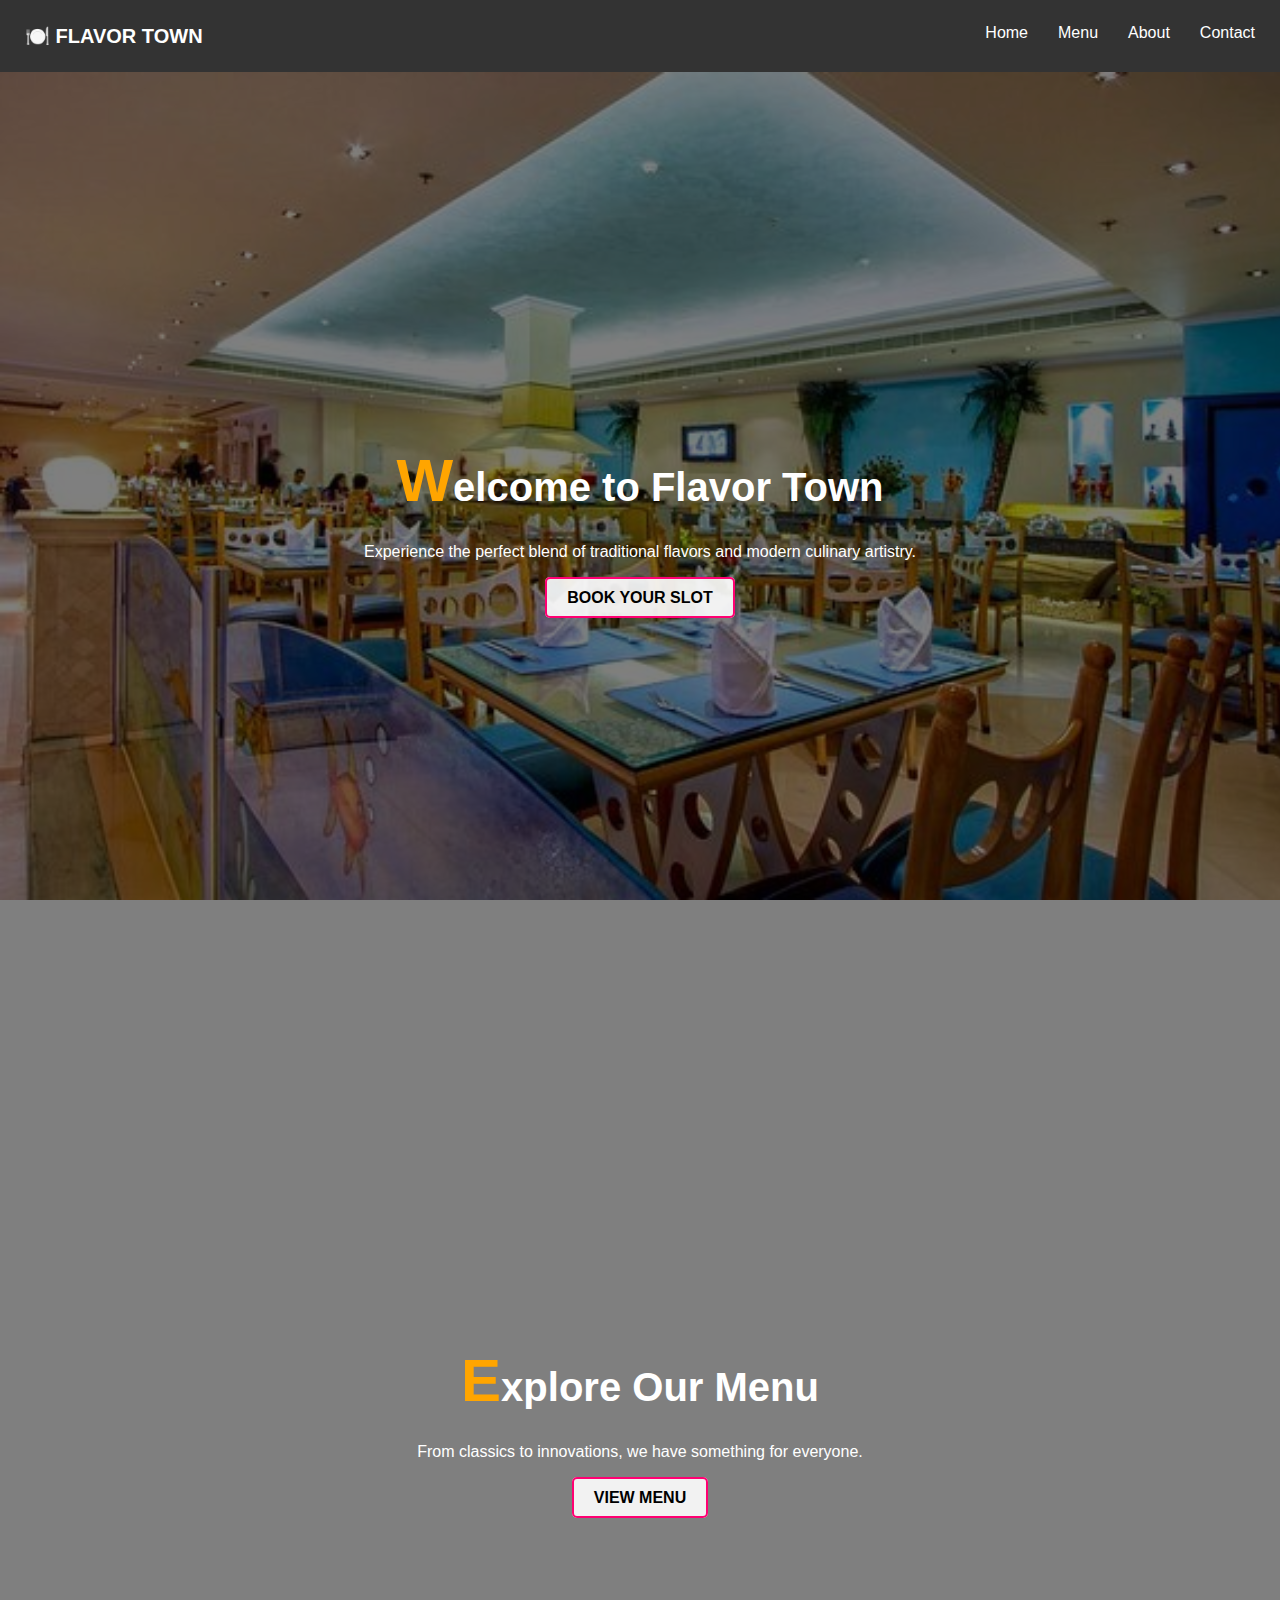
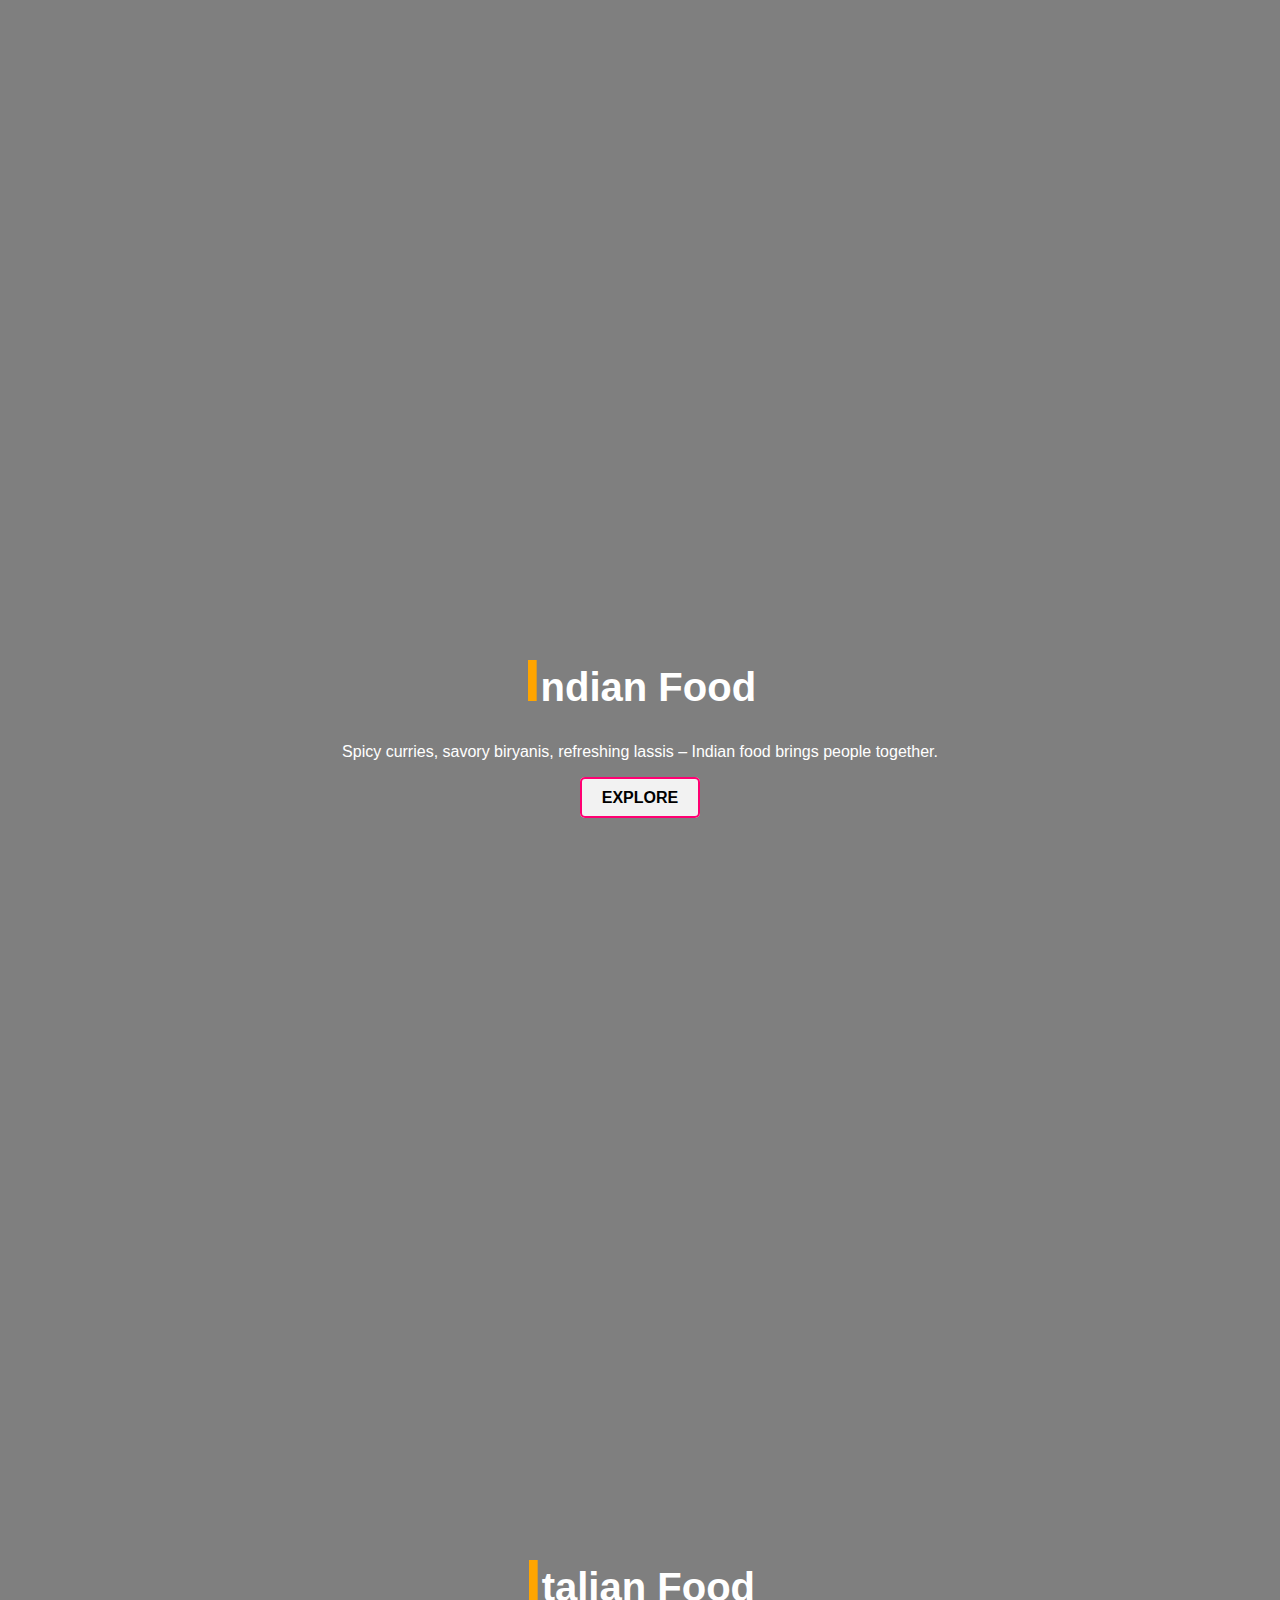
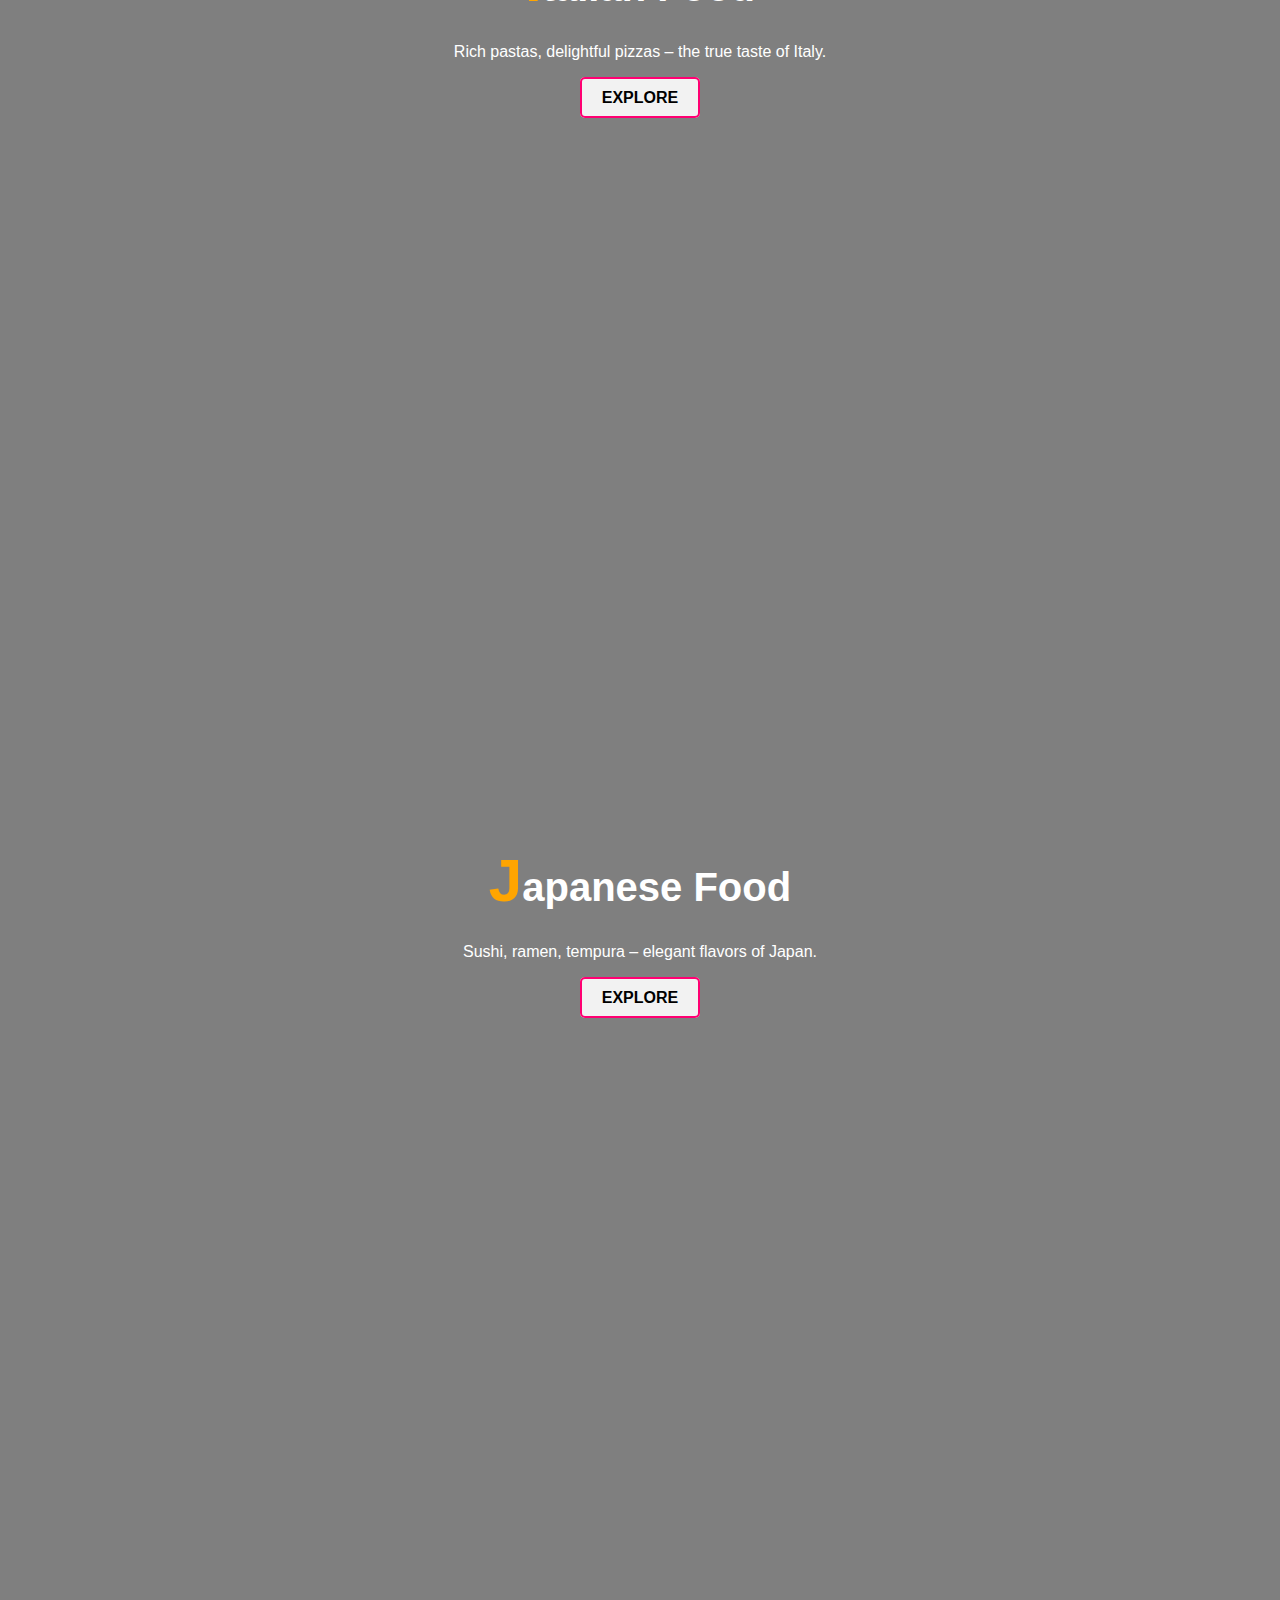
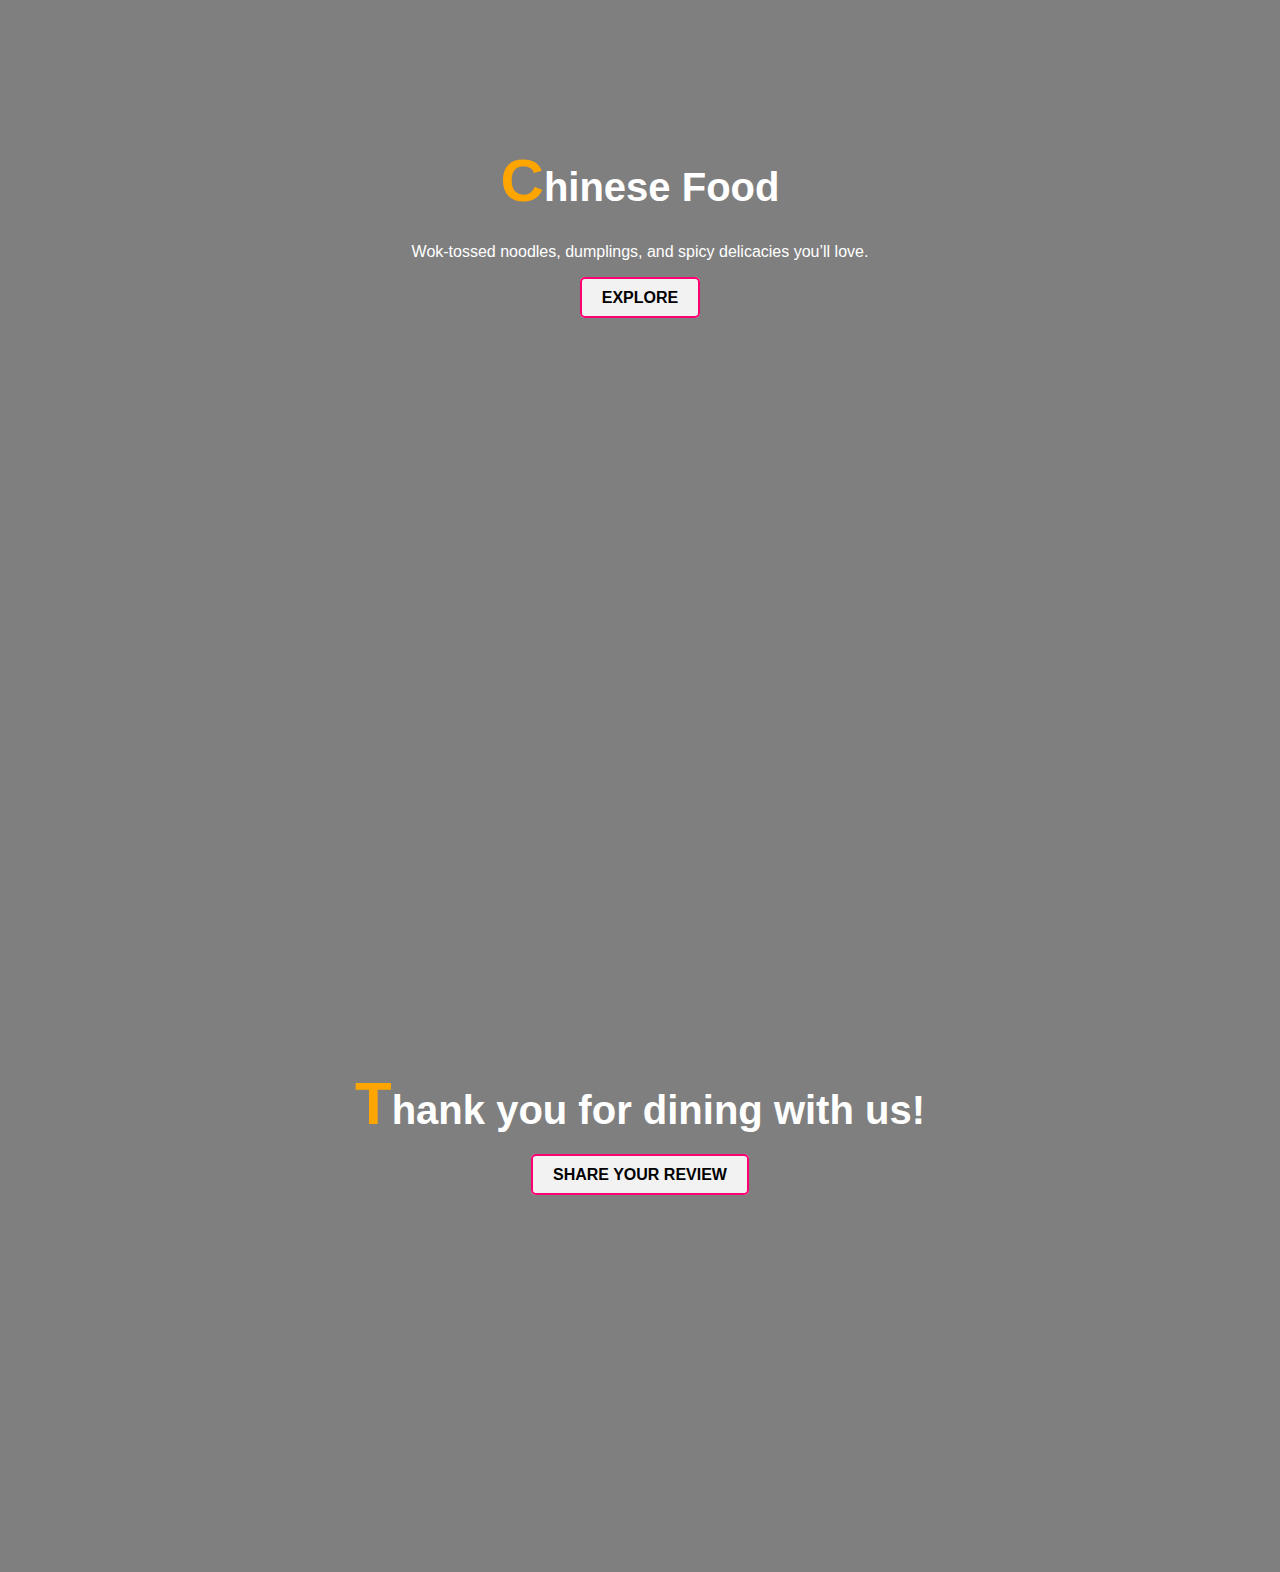
<file: index.html>
<!DOCTYPE html>
<html lang="en">
<head>
  <meta charset="UTF-8">
  <meta name="viewport" content="width=device-width, initial-scale=1.0">
  <title>Flavor Town Restaurant</title>
  <link rel="stylesheet" href="style.css">
</head>
<body>

  <!-- Navbar -->
  <nav class="navbar">
    <a href="#" class="brand">🍽️ FLAVOR TOWN</a>
    <a href="#home">Home</a>
    <a href="#menu">Menu</a>
    <a href="about.html">About</a>
    <a href="contact.html">Contact</a>
  </nav>

  <!-- Section 1 -->
  <section id="home" class="section section1">
    <div class="common">
      <h1>Welcome to Flavor Town</h1>
      <p>Experience the perfect blend of traditional flavors and modern culinary artistry.</p>
      <a href="bookrest.html" class="btn">Book Your Slot</a>
    </div>
  </section>

  <!-- Section 2 -->
  <section id="menu" class="section section2">
    <div class="common">
      <h1>Explore Our Menu</h1>
      <p>From classics to innovations, we have something for everyone.</p>
      <a href="image/restmenu.jpeg" target="_blank" class="btn">View Menu</a>
    </div>
  </section>

  <!-- Section 3 -->
  <section class="section section3">
    <div class="common">
      <h1>Indian Food</h1>
      <p>Spicy curries, savory biryanis, refreshing lassis – Indian food brings people together.</p>
      <a href="image/indianmenu.png" target="_blank" class="btn">Explore</a>
    </div>
  </section>

  <!-- Section 4 -->
  <section class="section section4">
    <div class="common">
      <h1>Italian Food</h1>
      <p>Rich pastas, delightful pizzas – the true taste of Italy.</p>
      <a href="image/italianmenu.png" target="_blank" class="btn">Explore</a>
    </div>
  </section>

  <!-- Section 5 -->
  <section class="section section5">
    <div class="common">
      <h1>Japanese Food</h1>
      <p>Sushi, ramen, tempura – elegant flavors of Japan.</p>
      <a href="image/japanese.png" target="_blank" class="btn">Explore</a>
    </div>
  </section>

  <!-- Section 6 -->
  <section class="section section6">
    <div class="common">
      <h1>Chinese Food</h1>
      <p>Wok-tossed noodles, dumplings, and spicy delicacies you’ll love.</p>
      <a href="image/chinese.png" target="_blank" class="btn">Explore</a>
    </div>
  </section>

  <!-- Section 7 -->
  <section class="section section7">
    <div class="common">
      <h1>Thank you for dining with us!</h1>
      <a href="review.html" class="btn">Share Your Review</a>
    </div>
  </section>

</body>
</html>
</file>
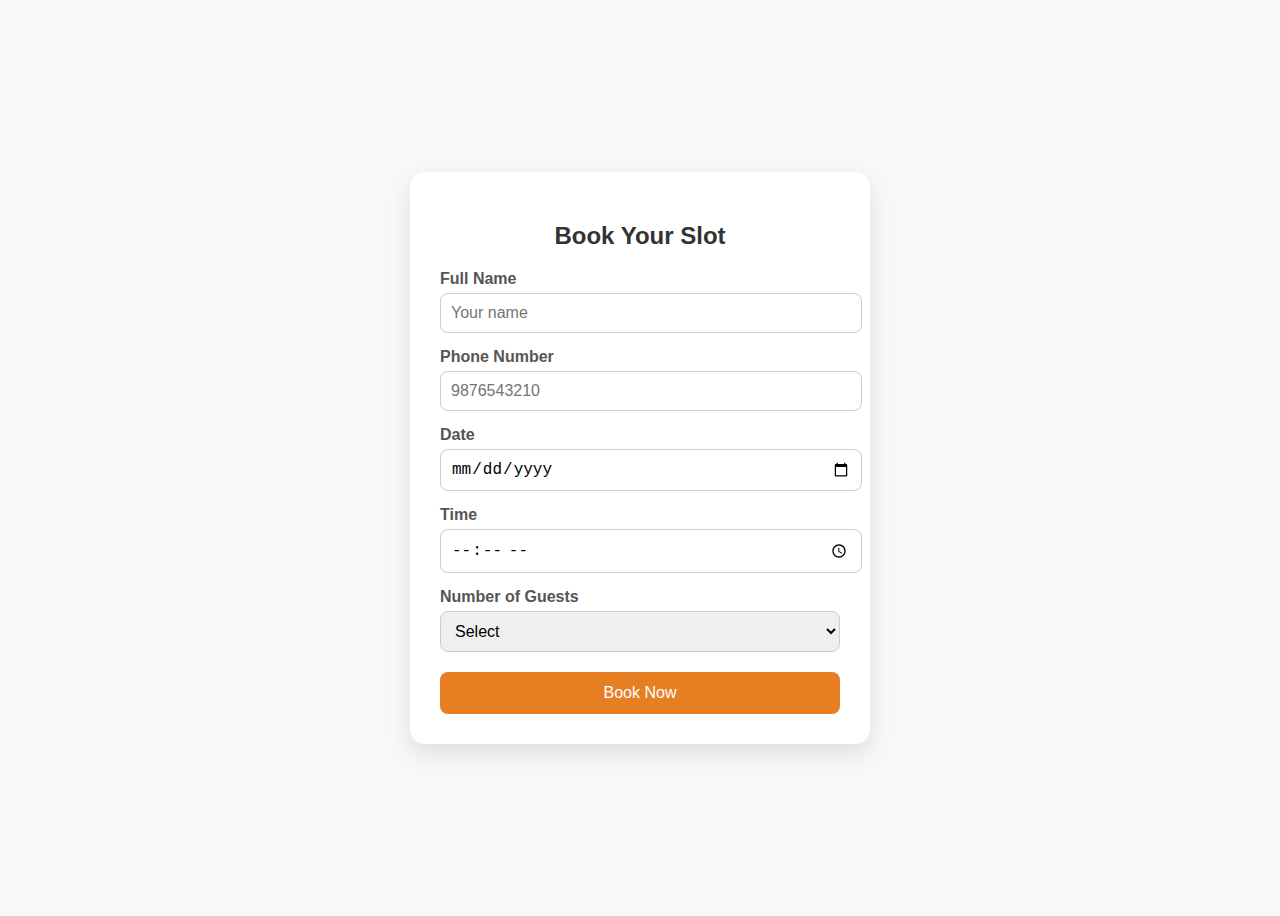
<file: bookrest.html>
<!DOCTYPE html>
<html lang="en">
<head>
  <meta charset="UTF-8">
  <meta name="viewport" content="width=device-width, initial-scale=1.0">
  <title>Book Your Slot</title>
  <style>
    body {
  font-family: Arial, sans-serif;
  background: #f8f8f8;
  display: flex;
  justify-content: center;
  align-items: center;
  height: 100vh;
}

.booking-form {
  background: white;
  padding: 30px;
  border-radius: 15px;
  box-shadow: 0 10px 25px rgba(0,0,0,0.1);
  width: 100%;
  max-width: 400px;
}

.booking-form h2 {
  text-align: center;
  margin-bottom: 20px;
  color: #333;
}

.booking-form label {
  display: block;
  margin-bottom: 5px;
  margin-top: 15px;
  font-weight: bold;
  color: #555;
}

.booking-form input,
.booking-form select {
  width: 100%;
  padding: 10px;
  border: 1px solid #ccc;
  border-radius: 8px;
  font-size: 16px;
}

.booking-form button {
  margin-top: 20px;
  width: 100%;
  background-color: #e67e22;
  color: white;
  padding: 12px;
  font-size: 16px;
  border: none;
  border-radius: 8px;
  cursor: pointer;
  transition: background-color 0.3s ease;
}
.booking-form button:hover {
  background-color: #d35400;
}

/* Responsive */
@media (max-width: 480px) {
  .booking-form {
    padding: 20px;
  }
  .booking-form h2 {
    font-size: 20px;
  }
  .booking-form input,
  .booking-form select {
    font-size: 14px;
    padding: 8px;
  }
  .booking-form button {
    font-size: 14px;
    padding: 10px;
  }
}

  </style>
</head>
<body>


    <form action="https://api.web3forms.com/submit" method="POST"  class="booking-form">

    <!-- Replace with your Access Key -->
    <input type="hidden" name="access_key" value="420140b7-151b-4380-9dc5-1974e13632d5">
   
    
    <h2>Book Your Slot</h2>

    <label for="name">Full Name</label>
    <input type="text" id="name" name="name" placeholder="Your name" required>

    <label for="phone">Phone Number</label>
    <input type="tel" id="phone" name="phone" placeholder="9876543210" pattern="[0-9]{10}" required>

    <label for="date">Date</label>
    <input type="date" id="date" name="date" required>

    <label for="time">Time</label>
    <input type="time" id="time" name="time" required>

    <label for="guests">Number of Guests</label>
    <select id="guests" name="guests" required>
      <option value="">Select</option>
      <option value="1">1 Guest</option>
      <option value="2">2 Guests</option>
      <option value="3">3 Guests</option>
      <option value="4">4 Guests</option>
      <option value="5+">5+ Guests</option>
    </select>

    <button type="submit">Book Now</button>
  </form>

</body>
</html>
</file>
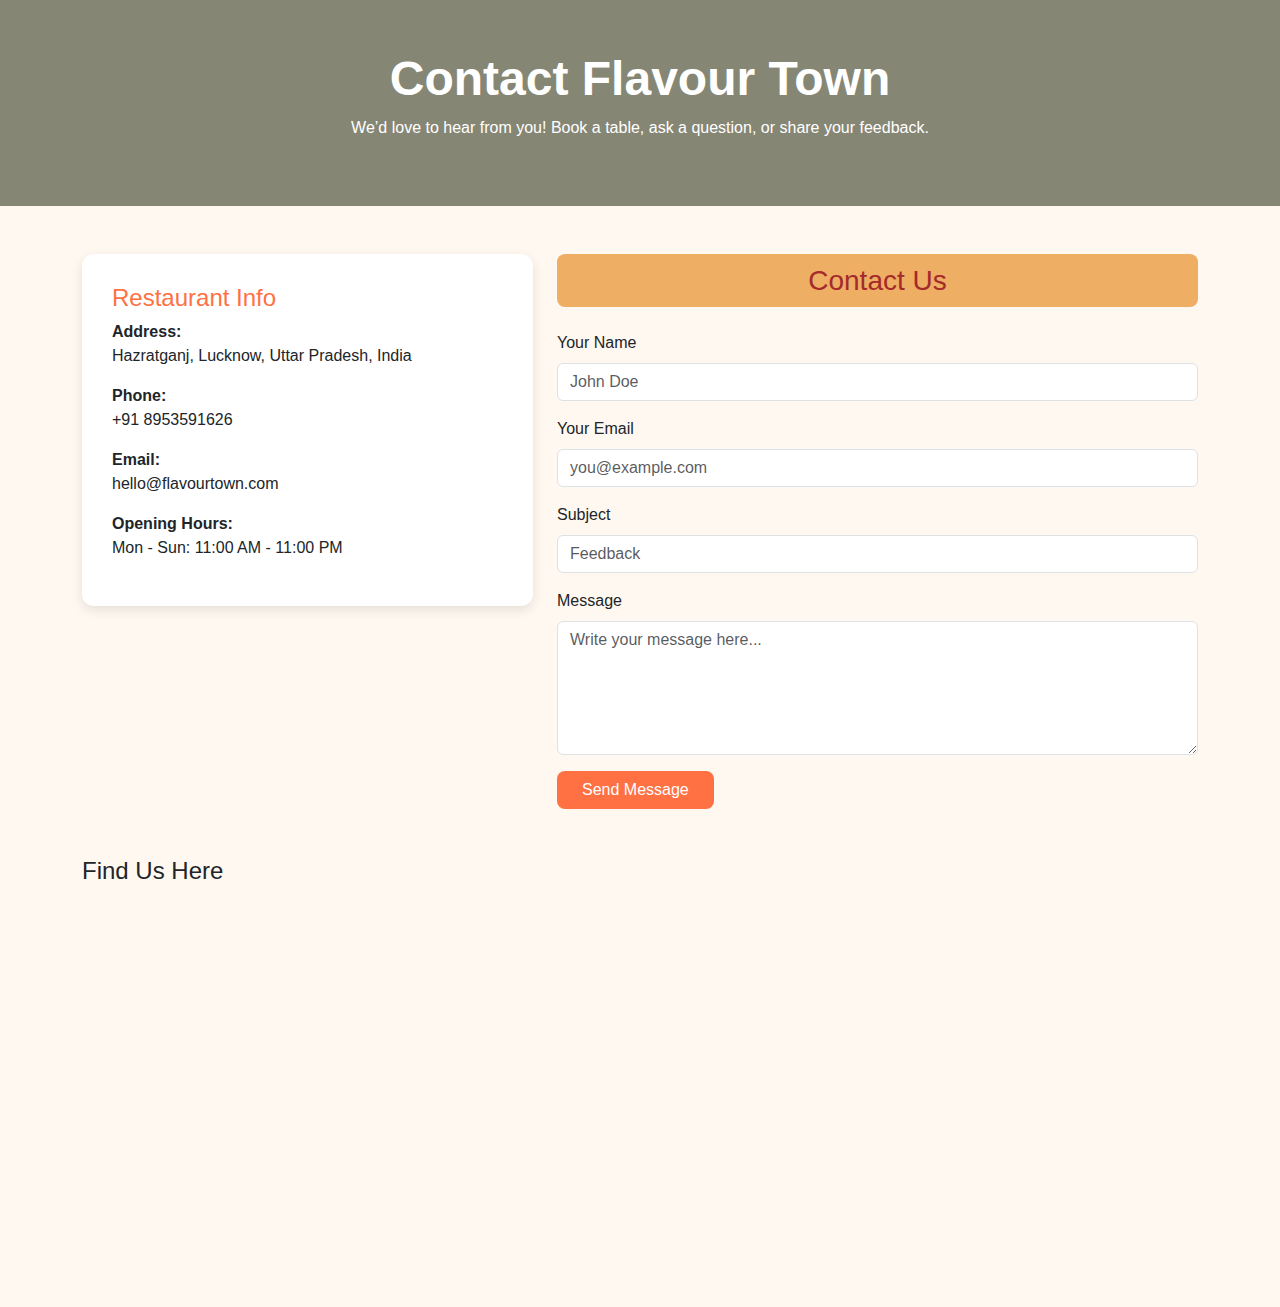
<file: contact.html>
<!DOCTYPE html>
<html lang="en">
<head>
  <meta charset="UTF-8">
  <meta name="viewport" content="width=device-width, initial-scale=1.0">
  <title>Contact Us | Flavour Town Restaurant</title>
  <link href="https://cdn.jsdelivr.net/npm/bootstrap@5.3.2/dist/css/bootstrap.min.css" rel="stylesheet">
  <style>
    body {
      font-family: 'Poppins', sans-serif;
      background: #fff8f0;
    }
    .contact-header {
      text-align: center;
      padding: 50px 20px;
      background: #868675;
      color: white;
    }
    .contact-header h1 {
      font-size: 3rem;
      font-weight: bold;
    }
    .contact-info {
      background: #fff;
      border-radius: 12px;
      padding: 30px;
      box-shadow: 0 4px 12px rgba(0,0,0,0.1);
    }
    .contact-info h4 {
      color: #ff7043;
    }
    iframe {
      border-radius: 12px;
      border: none;
    }
    .form-control:focus {
      border-color: #ff7043;
      box-shadow: 0 0 8px rgba(255,112,67,0.3);
    }
    .btn-custom {
      background: #ff7043;
      color: white;
      border-radius: 8px;
    }
    .btn-custom:hover {
      background: #e85c2c;
    }
  </style>
</head>
<body>

  <!-- Header -->
  <div class="contact-header">
    <h1>Contact Flavour Town</h1>
    <p>We’d love to hear from you! Book a table, ask a question, or share your feedback.</p>
  </div>

  <!-- Contact Section -->
  <div class="container my-5">
    <div class="row g-4">
      
      <!-- Contact Info -->
      <div class="col-lg-5">
        <div class="contact-info">
          <h4>Restaurant Info</h4>
          <p><strong>Address:</strong><br> Hazratganj, Lucknow, Uttar Pradesh, India</p>
          <p><strong>Phone:</strong><br> +91 8953591626</p>
          <p><strong>Email:</strong><br> hello@flavourtown.com</p>
          <p><strong>Opening Hours:</strong><br> Mon - Sun: 11:00 AM - 11:00 PM</p>
        </div>
      </div>

      <!-- Contact Form -->
      <div class="col-lg-7">
        <form action="https://api.web3forms.com/submit" method="POST" class="booking-form">
          <input type="hidden" name="access_key" value="ba4a3679-0ed1-4933-9c8f-5af85b96ad93">
          
          <h3 class="text-center mb-4" style="color: brown; background-color: rgb(238, 174, 100); padding:10px; border-radius:8px;">Contact Us</h3>
          
          <div class="mb-3">
            <label for="name" class="form-label">Your Name</label>
            <input type="text" class="form-control" id="name" name="name" placeholder="John Doe" required>
          </div>
          <div class="mb-3">
            <label for="email" class="form-label">Your Email</label>
            <input type="email" class="form-control" id="email" name="email" placeholder="you@example.com" required>
          </div>
          <div class="mb-3">
            <label for="subject" class="form-label">Subject</label>
            <input type="text" class="form-control" id="subject" name="subject" placeholder="Feedback" required>
          </div>
          <div class="mb-3">
            <label for="message" class="form-label">Message</label>
            <textarea class="form-control" id="message" name="message" rows="5" placeholder="Write your message here..." required></textarea>
          </div>
          <button type="submit" class="btn btn-custom px-4">Send Message</button>
          

        </form>
      </div>
    </div>

    <!-- Google Map -->
    <div class="row mt-5">
      <div class="col-12">
        <h4 class="mb-3">Find Us Here</h4>
        <iframe src="https://www.google.com/maps/embed?pb=!1m18!1m12!1m3!1d3559.671155123455!2d80.9426!3d26.8500!2m3!1f0!2f0!3f0!3m2!1i1024!2i768!4f13.1!3m3!1m2!1s0x399bfd7d42d16c71%3A0xf64f7c6a48d8c22!2sHazratganj%2C%20Lucknow%2C%20Uttar%20Pradesh!5e0!3m2!1sen!2sin!4v1635000000000!5m2!1sen!2sin" width="100%" height="350" allowfullscreen="" loading="lazy"></iframe>
      </div>
    </div>
  </div>

</body>
</html>
</file>
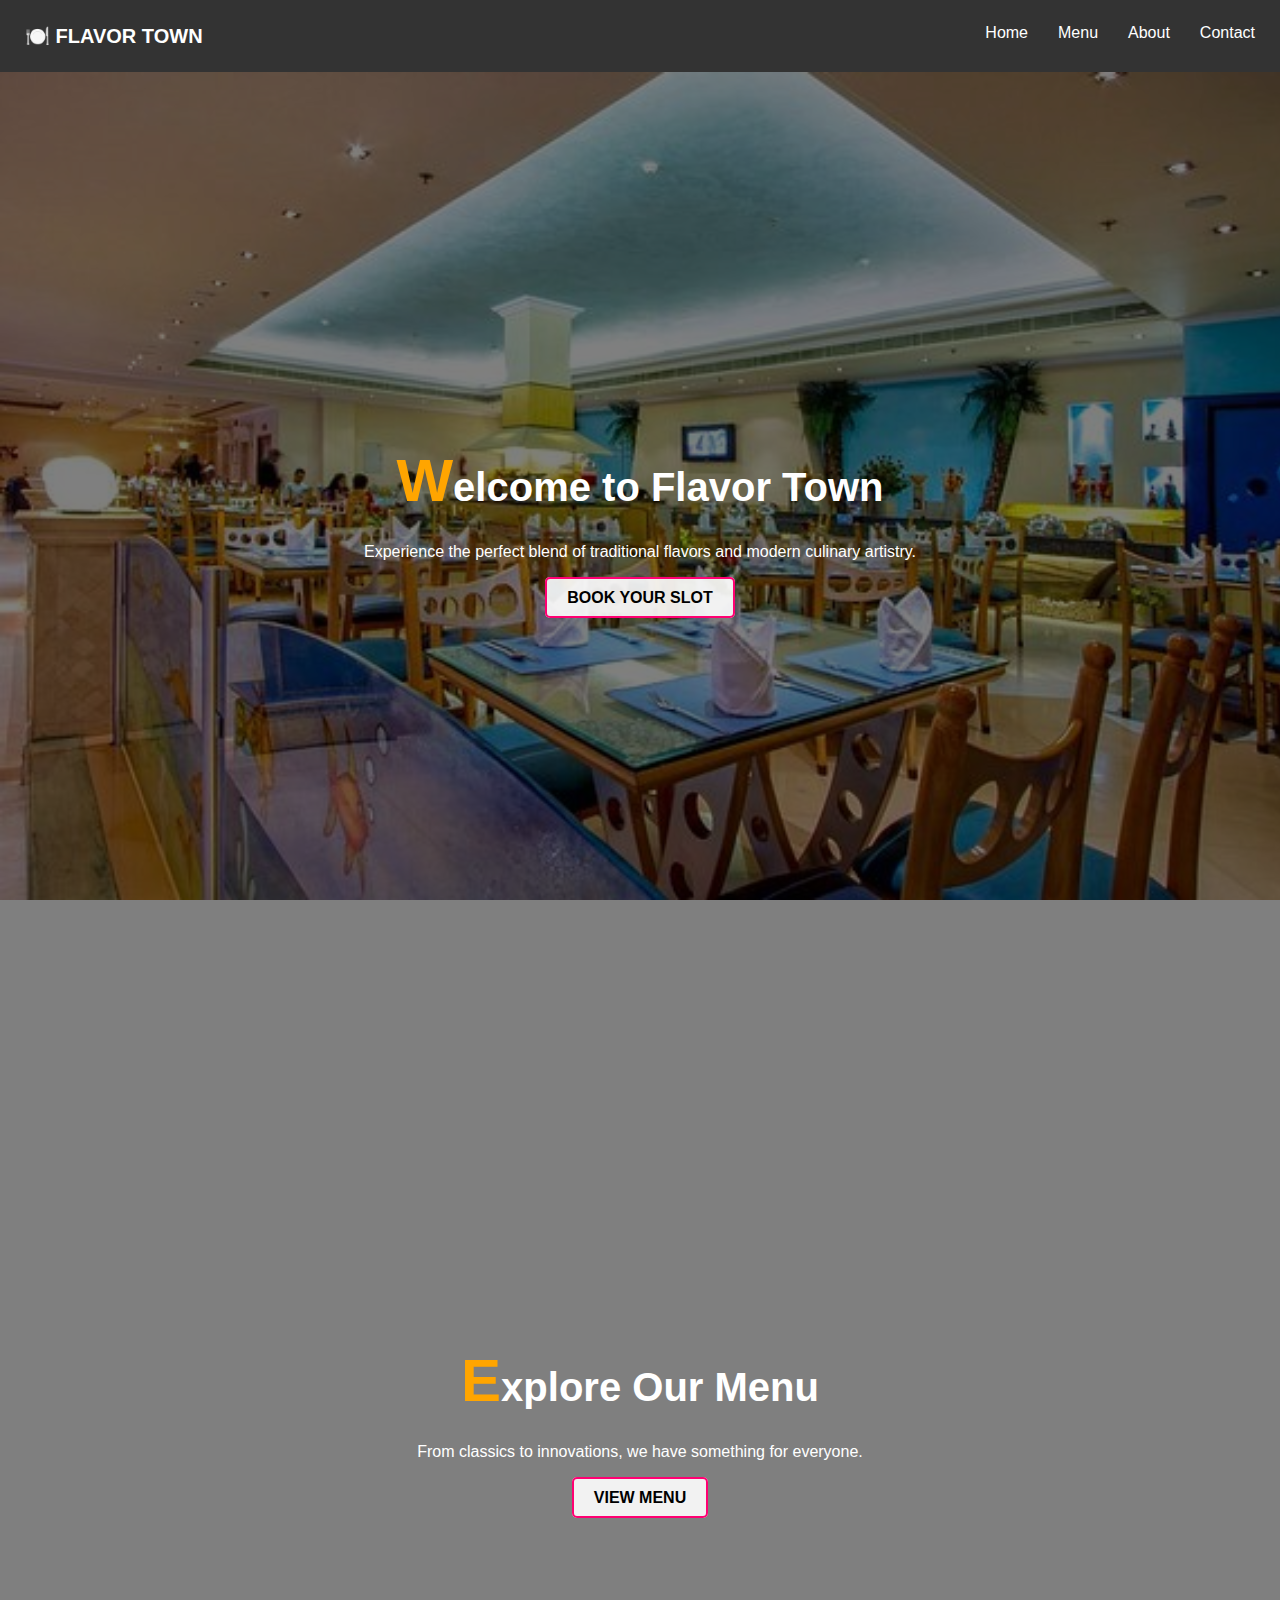
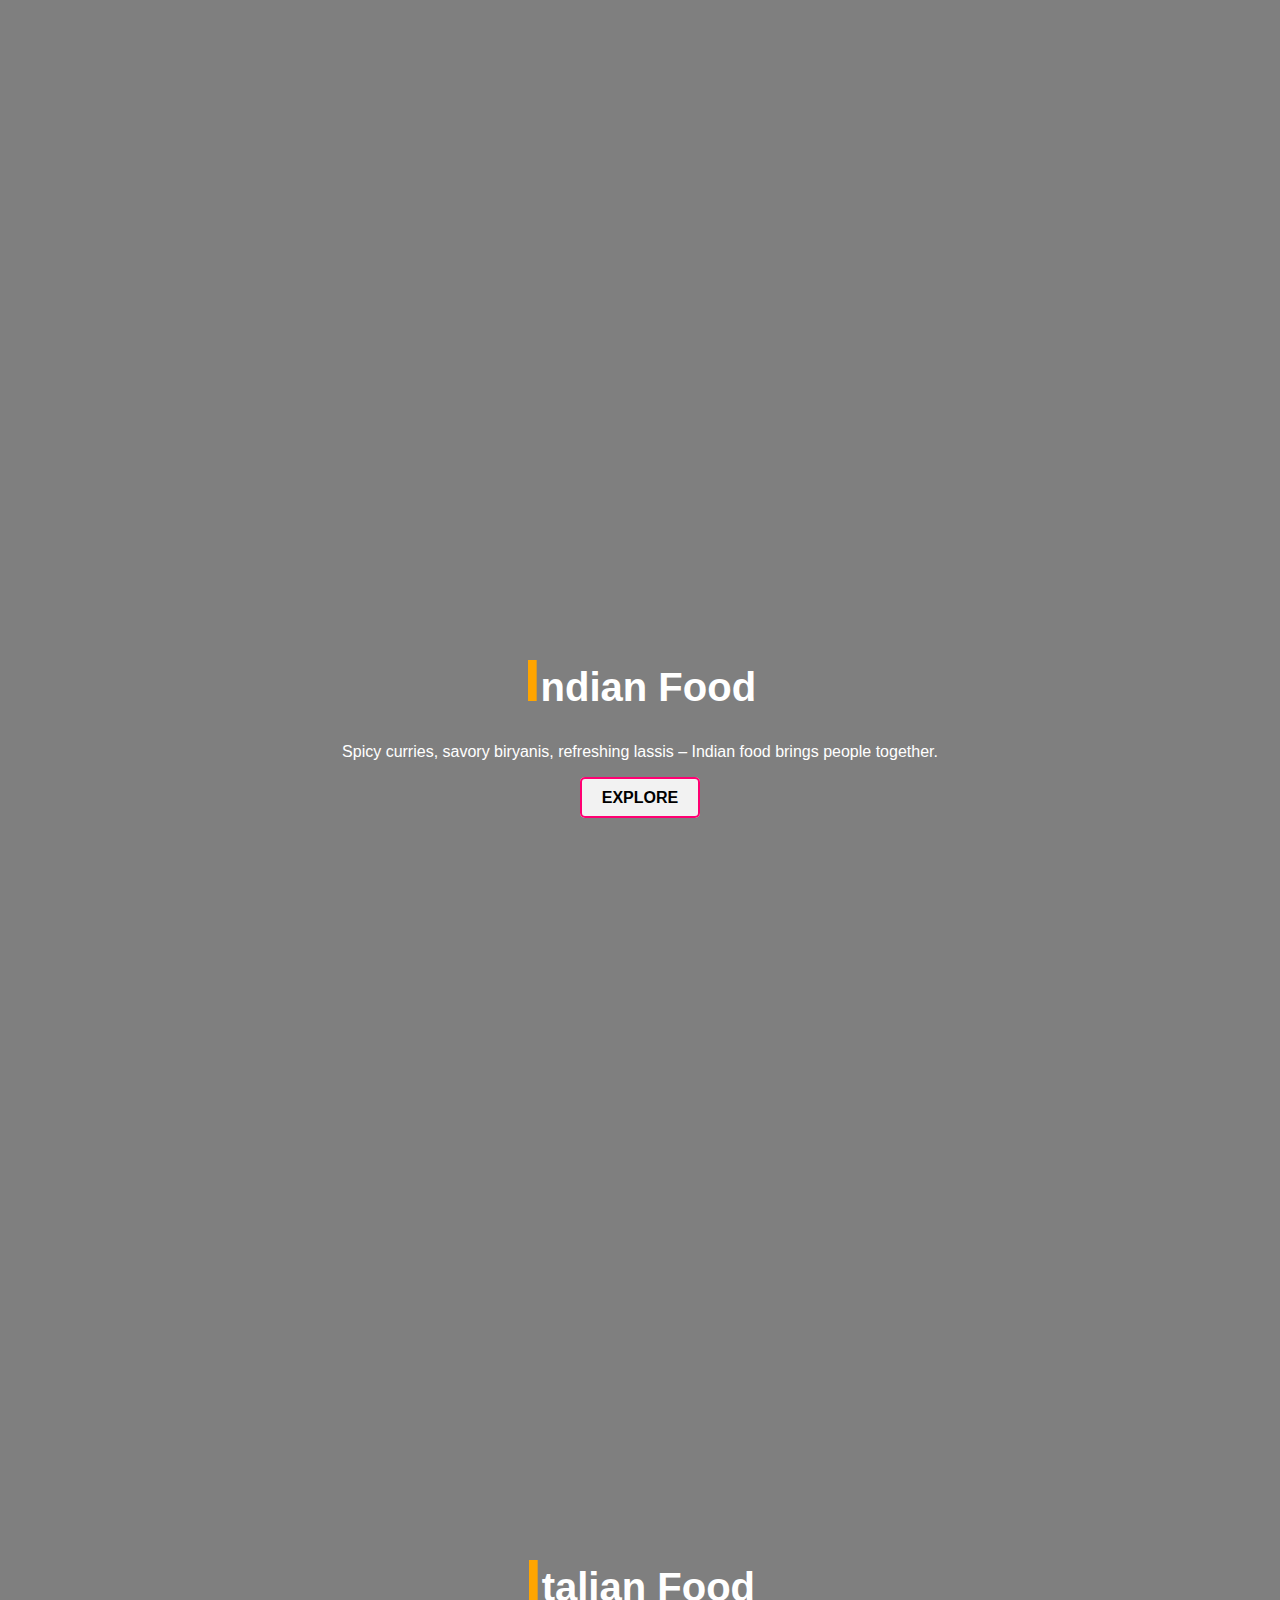
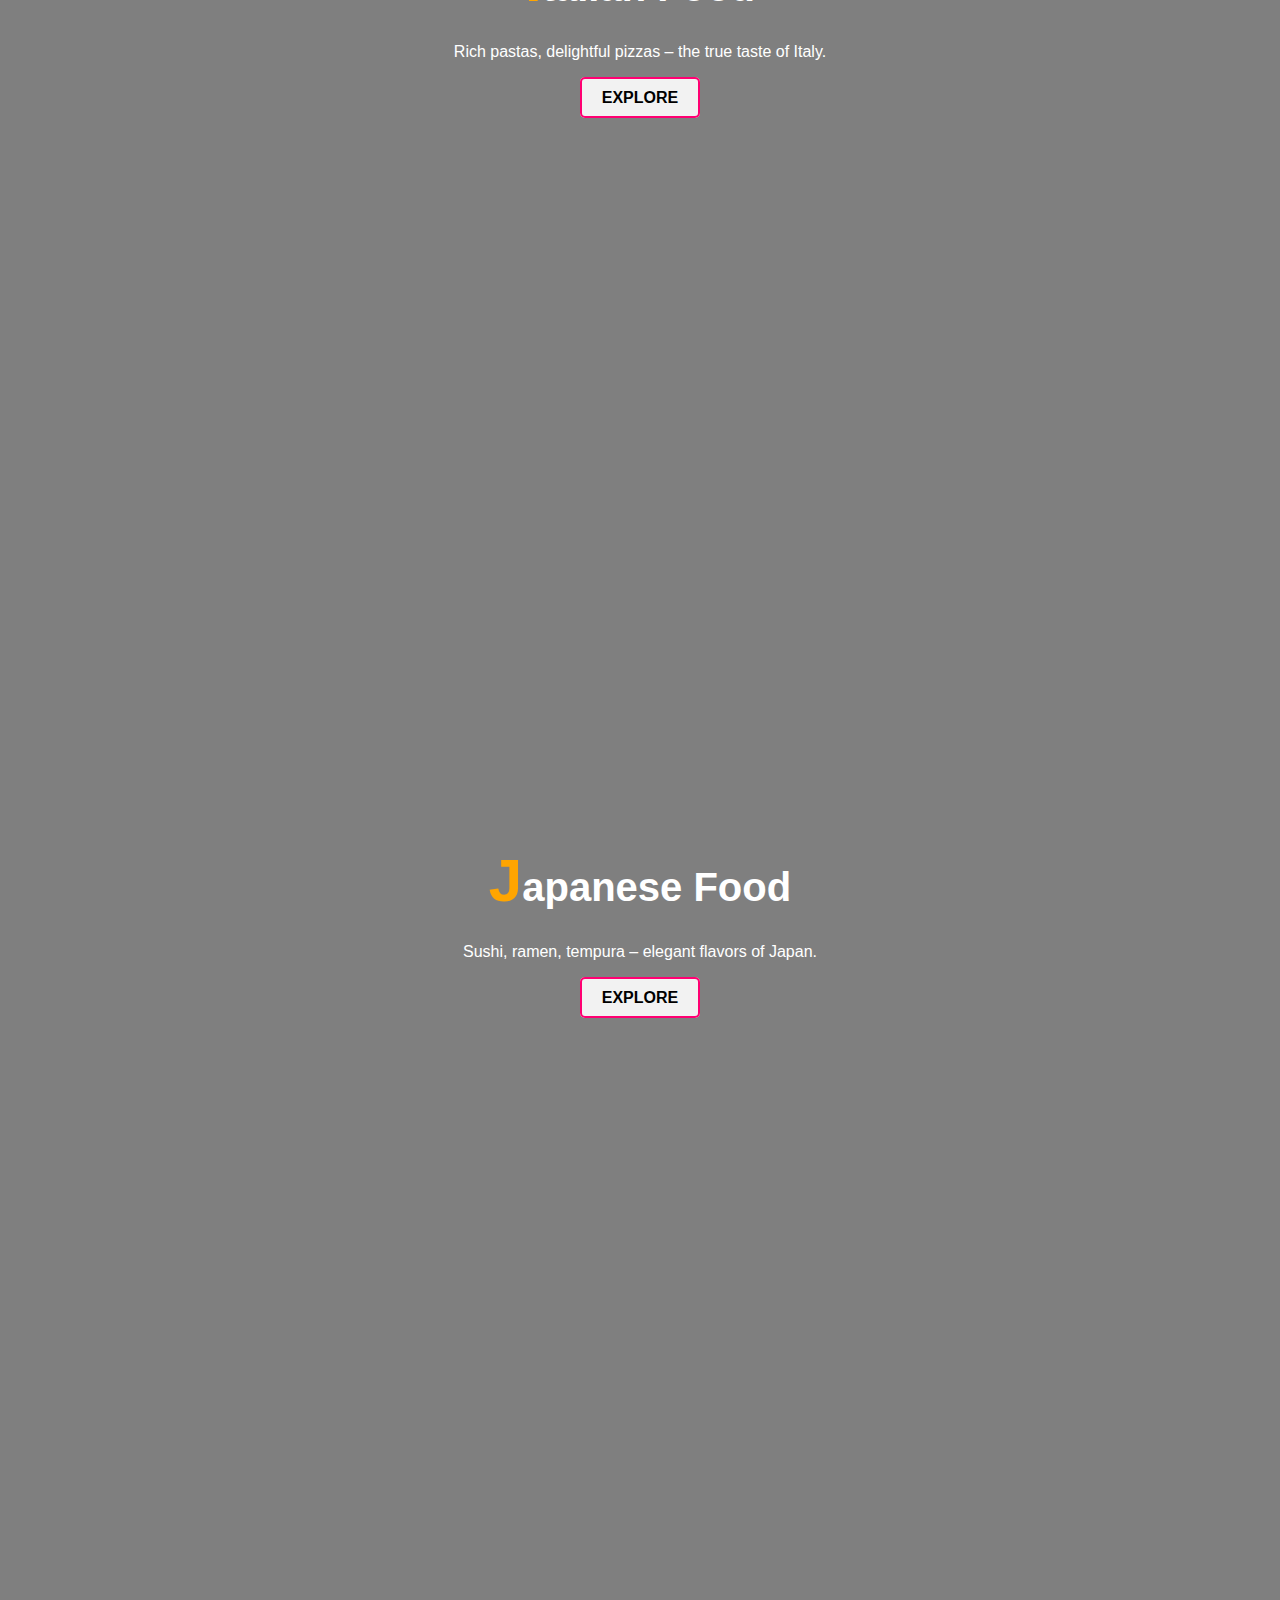
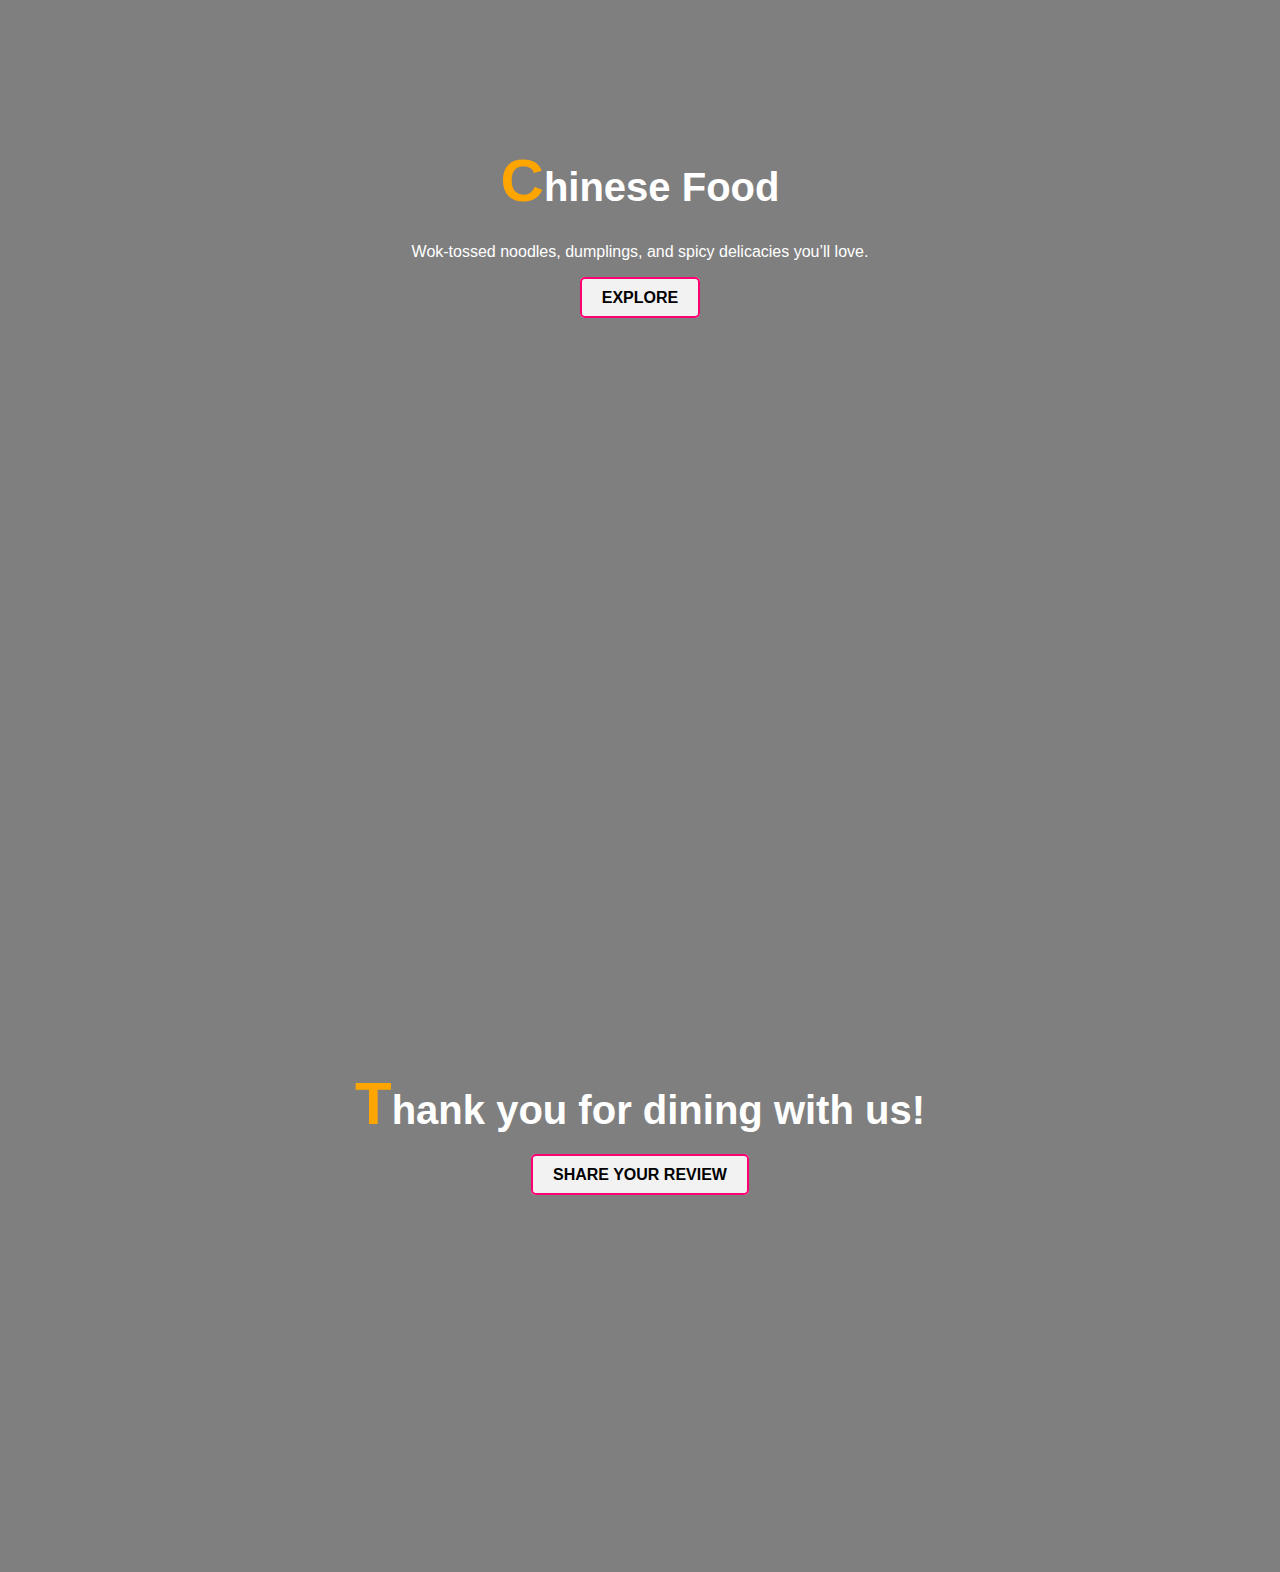
<file: rest.html>
<!DOCTYPE html>
<html lang="en">
<head>
  <meta charset="UTF-8">
  <meta name="viewport" content="width=device-width, initial-scale=1.0">
  <title>Flavor Town Restaurant</title>
  <link rel="stylesheet" href="rest1.css">
</head>
<body>

  <!-- Navbar -->
  <nav class="navbar">
    <a href="#" class="brand">🍽️ FLAVOR TOWN</a>
    <a href="#home">Home</a>
    <a href="#menu">Menu</a>
    <a href="#about">About</a>
    <a href="#contact">Contact</a>
  </nav>

  <!-- Section 1 -->
  <section id="home" class="section section1">
    <div class="common">
      <h1>Welcome to Flavor Town</h1>
      <p>Experience the perfect blend of traditional flavors and modern culinary artistry.</p>
      <a href="bookrest.html" class="btn">Book Your Slot</a>
    </div>
  </section>

  <!-- Section 2 -->
  <section id="menu" class="section section2">
    <div class="common">
      <h1>Explore Our Menu</h1>
      <p>From classics to innovations, we have something for everyone.</p>
      <a href="image/restmenu.jpeg" target="_blank" class="btn">View Menu</a>
    </div>
  </section>

  <!-- Section 3 -->
  <section class="section section3">
    <div class="common">
      <h1>Indian Food</h1>
      <p>Spicy curries, savory biryanis, refreshing lassis – Indian food brings people together.</p>
      <a href="image/indianmenu.png" target="_blank" class="btn">Explore</a>
    </div>
  </section>

  <!-- Section 4 -->
  <section class="section section4">
    <div class="common">
      <h1>Italian Food</h1>
      <p>Rich pastas, delightful pizzas – the true taste of Italy.</p>
      <a href="image/italianmenu.png" target="_blank" class="btn">Explore</a>
    </div>
  </section>

  <!-- Section 5 -->
  <section class="section section5">
    <div class="common">
      <h1>Japanese Food</h1>
      <p>Sushi, ramen, tempura – elegant flavors of Japan.</p>
      <a href="image/japanese.png" target="_blank" class="btn">Explore</a>
    </div>
  </section>

  <!-- Section 6 -->
  <section class="section section6">
    <div class="common">
      <h1>Chinese Food</h1>
      <p>Wok-tossed noodles, dumplings, and spicy delicacies you’ll love.</p>
      <a href="image/chinese.png" target="_blank" class="btn">Explore</a>
    </div>
  </section>

  <!-- Section 7 -->
  <section class="section section7">
    <div class="common">
      <h1>Thank you for dining with us!</h1>
      <a href="review.html" class="btn">Share Your Review</a>
    </div>
  </section>

</body>
</html>
</file>
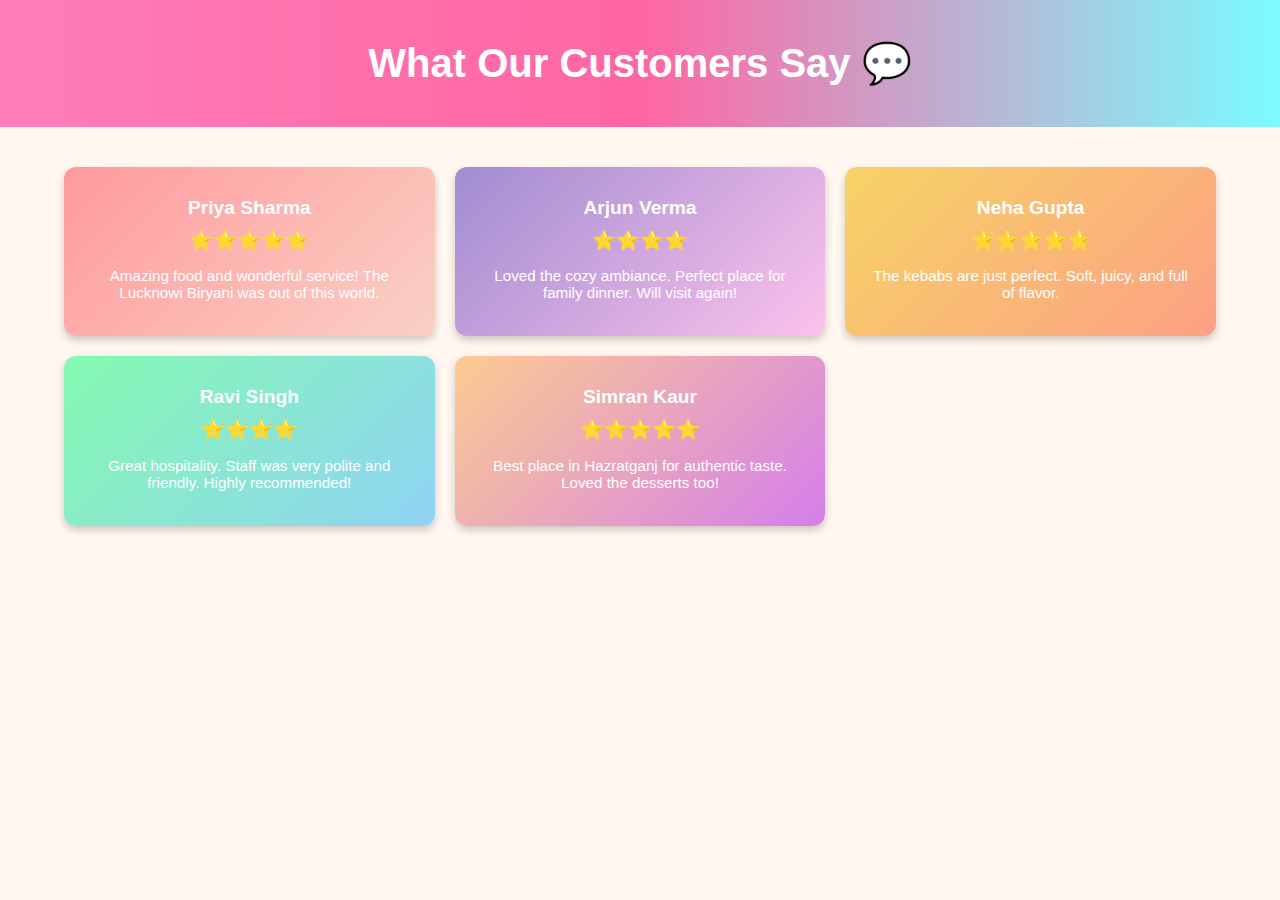
<file: review.html>
<!DOCTYPE html>
<html lang="en">
<head>
  <meta charset="UTF-8">
  <meta name="viewport" content="width=device-width, initial-scale=1.0">
  <title>Customer Reviews - Flavour Town</title>
  <style>
    body {
      margin: 0;
      font-family: Arial, sans-serif;
      background: #fff7f0;
      color: #333;
    }
    header {
      background: linear-gradient(90deg, #ff7eb9, #ff65a3, #7afcff);
      color: white;
      padding: 40px 20px;
      text-align: center;
    }
    header h1 {
      margin: 0;
      font-size: 2.5rem;
    }
    .container {
      width: 90%;
      max-width: 1200px;
      margin: auto;
      padding: 40px 0;
    }
    .reviews {
      display: grid;
      grid-template-columns: repeat(auto-fit, minmax(280px, 1fr));
      gap: 20px;
    }
    .card {
      padding: 20px;
      border-radius: 12px;
      color: white;
      box-shadow: 0 4px 8px rgba(0,0,0,0.2);
      text-align: center;
    }
    .card h3 {
      margin: 10px 0 5px;
      font-size: 1.2rem;
    }
    .stars {
      font-size: 1.2rem;
      margin: 10px 0;
    }
    .card p {
      font-size: 0.95rem;
    }
    .bg1 { background: linear-gradient(135deg, #ff9a9e, #fad0c4); }
    .bg2 { background: linear-gradient(135deg, #a18cd1, #fbc2eb); }
    .bg3 { background: linear-gradient(135deg, #f6d365, #fda085); }
    .bg4 { background: linear-gradient(135deg, #84fab0, #8fd3f4); }
    .bg5 { background: linear-gradient(135deg, #fccb90, #d57eeb); }

    @media(max-width: 768px) {
      header h1 {
        font-size: 2rem;
      }
    }
  </style>
</head>
<body>

  <header>
    <h1>What Our Customers Say 💬</h1>
  </header>

  <div class="container">
    <div class="reviews">
      <div class="card bg1">
        <h3>Priya Sharma</h3>
        <div class="stars">⭐⭐⭐⭐⭐</div>
        <p>Amazing food and wonderful service! The Lucknowi Biryani was out of this world.</p>
      </div>
      <div class="card bg2">
        <h3>Arjun Verma</h3>
        <div class="stars">⭐⭐⭐⭐</div>
        <p>Loved the cozy ambiance. Perfect place for family dinner. Will visit again!</p>
      </div>
      <div class="card bg3">
        <h3>Neha Gupta</h3>
        <div class="stars">⭐⭐⭐⭐⭐</div>
        <p>The kebabs are just perfect. Soft, juicy, and full of flavor.</p>
      </div>
      <div class="card bg4">
        <h3>Ravi Singh</h3>
        <div class="stars">⭐⭐⭐⭐</div>
        <p>Great hospitality. Staff was very polite and friendly. Highly recommended!</p>
      </div>
      <div class="card bg5">
        <h3>Simran Kaur</h3>
        <div class="stars">⭐⭐⭐⭐⭐</div>
        <p>Best place in Hazratganj for authentic taste. Loved the desserts too!</p>
      </div>
    </div>
  </div>

</body>
</html>
</file>
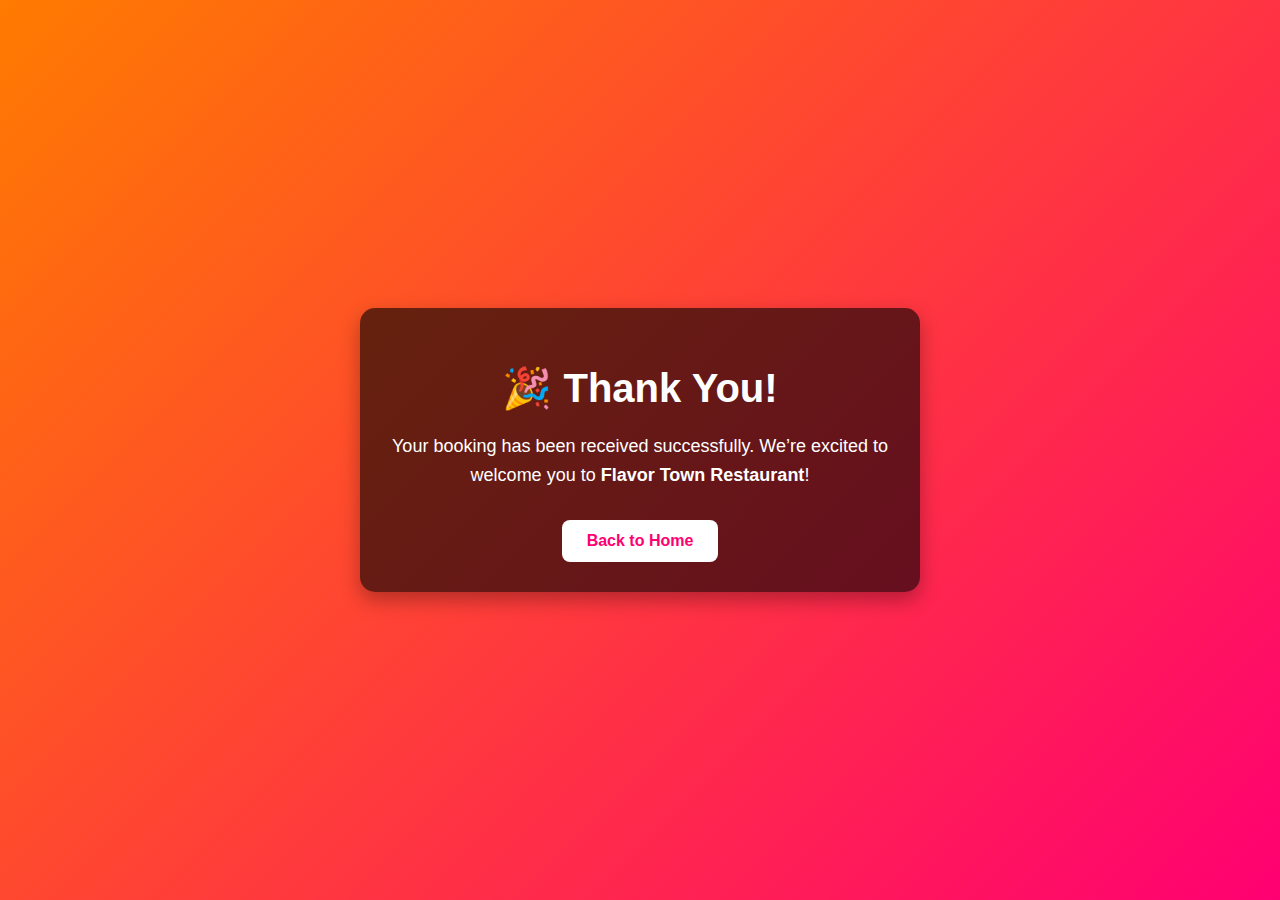
<file: thank.html>
<!DOCTYPE html>
<html lang="en">
<head>
  <meta charset="UTF-8">
  <meta name="viewport" content="width=device-width, initial-scale=1.0">
  <title>Thank You</title>
<style>
    body {
  margin: 0;
  padding: 0;
  font-family: Arial, sans-serif;
  display: flex;
  justify-content: center;
  align-items: center;
  height: 100vh;
  background: linear-gradient(135deg, #ff7b00, #ff0072);
  color: white;
  text-align: center;
}

.thankyou-container {
  background: rgba(0,0,0,0.6);
  padding: 30px;
  border-radius: 15px;
  box-shadow: 0 8px 20px rgba(0,0,0,0.3);
  max-width: 500px;
}

.thankyou-container h1 {
  font-size: 40px;
  margin-bottom: 20px;
}

.thankyou-container p {
  font-size: 18px;
  margin-bottom: 30px;
  line-height: 1.6;
}

.btn {
  display: inline-block;
  background: white;
  color: #ff0072;
  padding: 12px 25px;
  border-radius: 8px;
  text-decoration: none;
  font-weight: bold;
  transition: 0.3s ease;
}

.btn:hover {
  background: #ff0072;
  color: white;
}

/* Responsive */
@media (max-width: 480px) {
  .thankyou-container {
    padding: 20px;
  }
  .thankyou-container h1 {
    font-size: 28px;
  }
  .thankyou-container p {
    font-size: 16px;
  }
  .btn {
    padding: 10px 20px;
    font-size: 14px;
  }
}

</style>
</head>
<body>
  <div class="thankyou-container">
    <h1>🎉 Thank You!</h1>
    <p>Your booking has been received successfully.  
       We’re excited to welcome you to <strong>Flavor Town Restaurant</strong>!</p>
    <a href="index.html" class="btn">Back to Home</a>
  </div>
</body>
</html>
</file>
<file: style.css>
* {
  margin: 0;
  padding: 0;
  box-sizing: border-box;
}

body {
  font-family: Arial, sans-serif;
  line-height: 1.6;
}

/* Navbar */
.navbar {
  background: #333;
  display: flex;
  flex-wrap: wrap;
  justify-content: center;
  padding: 10px;
}
.navbar a {
  color: white;
  padding: 10px 15px;
  text-decoration: none;
}
.navbar a:hover {
  background: #ff7b00;
  border-radius: 5px;
}
.navbar .brand {
  font-weight: bold;
  font-size: 20px;
  margin-right: auto;
}

/* Common section design */
.section {
  width: 100%;
  height: 100vh;
  background-size: cover;
  background-repeat: no-repeat;
  background-attachment: fixed;
  display: flex;
  justify-content: center;
  align-items: center;
  background-color: rgba(0,0,0,0.5);
  background-blend-mode: overlay;
  text-align: center;
}
.common {
  color: white;
  width: 80%;
}
.common h1 {
  font-size: 40px;
  margin-bottom: 10px;
}
.common h1::first-letter {
  font-size: 60px;
  color: orange;
  font-weight: bold;
}
.common p {
  margin-bottom: 20px;
}

/* Buttons */
.btn {
  background: rgba(255,255,255,0.9);
  color: black;
  padding: 10px 20px;
  border: 2px solid #ff0072;
  font-weight: bold;
  border-radius: 5px;
  text-transform: uppercase;
  text-decoration: none;
  transition: 0.3s;
}
.btn:hover {
  background: #ff0072;
  color: white;
}

/* Background images */
.section1 { background-image: url("image/rest.jpg"); }
.section2 { background-image: url("image/menu3.jpg"); }
.section3 { background-image: url("image/indian.jpg"); }
.section4 { background-image: url("image/italian.jpg"); }
.section5 { background-image: url("image/japanes.jpg"); }
.section6 { background-image: url("image/chinese.jpg"); }
.section7 { background-image: url("image/thanks.jpg"); }

/* Responsive */
@media (max-width: 768px) {
  .common h1 {
    font-size: 28px;
  }
  .btn {
    font-size: 14px;
    padding: 8px 15px;
  }
  .navbar {
    flex-direction: column;
    align-items: flex-start;
  }
  .navbar a {
    width: 100%;
    text-align: left;
  }
}
</file>
<file: rest1.css>
* {
  margin: 0;
  padding: 0;
  box-sizing: border-box;
}

body {
  font-family: Arial, sans-serif;
  line-height: 1.6;
}

/* Navbar */
.navbar {
  background: #333;
  display: flex;
  flex-wrap: wrap;
  justify-content: center;
  padding: 10px;
}
.navbar a {
  color: white;
  padding: 10px 15px;
  text-decoration: none;
}
.navbar a:hover {
  background: #ff7b00;
  border-radius: 5px;
}
.navbar .brand {
  font-weight: bold;
  font-size: 20px;
  margin-right: auto;
}

/* Common section design */
.section {
  width: 100%;
  height: 100vh;
  background-size: cover;
  background-repeat: no-repeat;
  background-attachment: fixed;
  display: flex;
  justify-content: center;
  align-items: center;
  background-color: rgba(0,0,0,0.5);
  background-blend-mode: overlay;
  text-align: center;
}
.common {
  color: white;
  width: 80%;
}
.common h1 {
  font-size: 40px;
  margin-bottom: 10px;
}
.common h1::first-letter {
  font-size: 60px;
  color: orange;
  font-weight: bold;
}
.common p {
  margin-bottom: 20px;
}

/* Buttons */
.btn {
  background: rgba(255,255,255,0.9);
  color: black;
  padding: 10px 20px;
  border: 2px solid #ff0072;
  font-weight: bold;
  border-radius: 5px;
  text-transform: uppercase;
  text-decoration: none;
  transition: 0.3s;
}
.btn:hover {
  background: #ff0072;
  color: white;
}

/* Background images */
.section1 { background-image: url("image/rest.jpg"); }
.section2 { background-image: url("image/menu3.jpg"); }
.section3 { background-image: url("image/indian.jpg"); }
.section4 { background-image: url("image/italian.jpg"); }
.section5 { background-image: url("image/japanes.jpg"); }
.section6 { background-image: url("image/chinese.jpg"); }
.section7 { background-image: url("image/thanks.jpg"); }

/* Responsive */
@media (max-width: 768px) {
  .common h1 {
    font-size: 28px;
  }
  .btn {
    font-size: 14px;
    padding: 8px 15px;
  }
  .navbar {
    flex-direction: column;
    align-items: flex-start;
  }
  .navbar a {
    width: 100%;
    text-align: left;
  }
}
</file>
